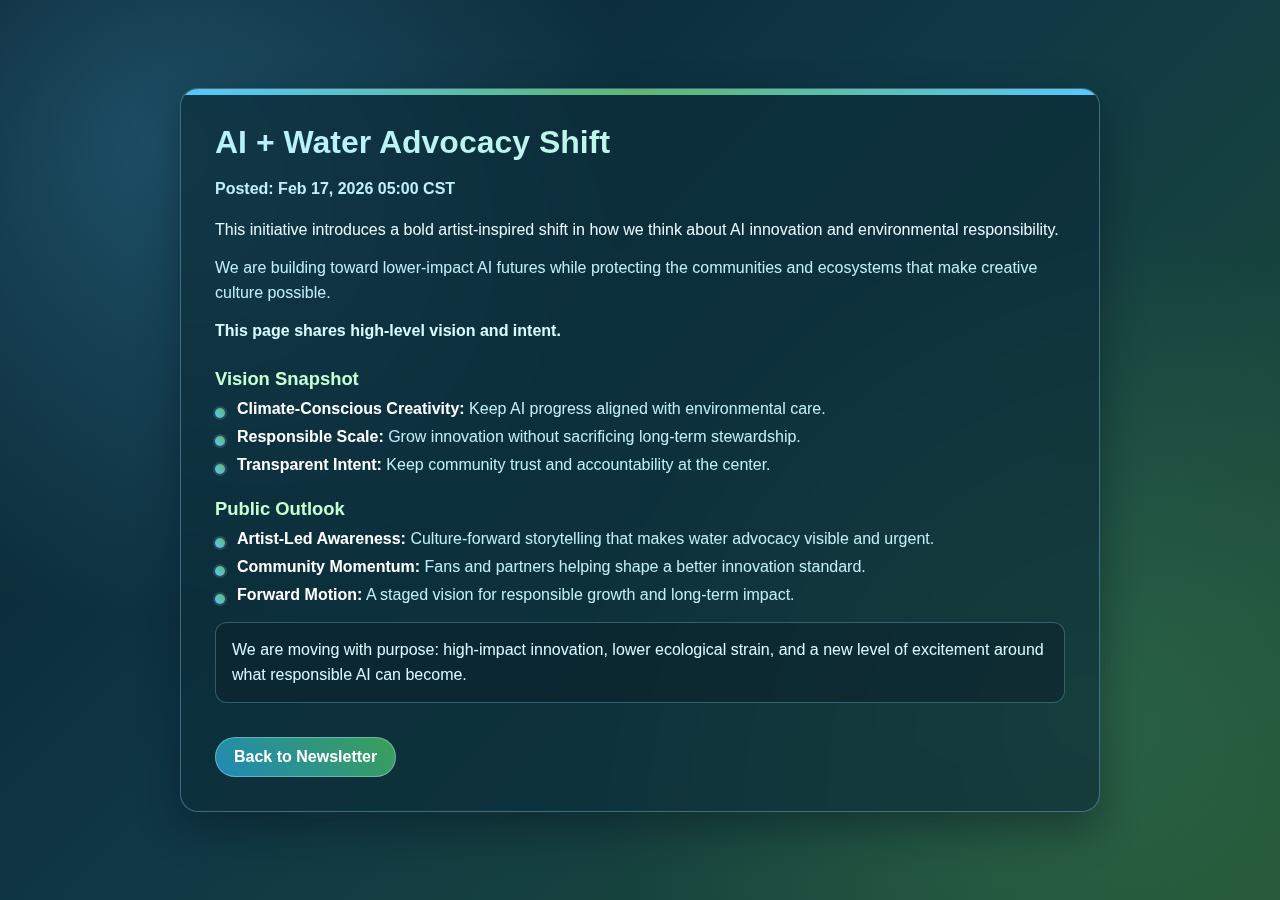
<file: ai-water-advocacy.html>
<!DOCTYPE html>
<html lang="en">
<head>
    <meta charset="UTF-8">
    <meta name="viewport" content="width=device-width, initial-scale=1.0">
    <title>AI + Water Advocacy | Tour de Buzz</title>
    <style>
        :root {
            --ink: #e8fbff;
            --muted: #c0eff7;
            --card-bg: rgba(12, 44, 56, 0.68);
            --card-border: rgba(146, 224, 255, 0.35);
            --water: #57c7ff;
            --earth: #5fb76e;
            --deep: #0d2c3b;
        }

        * {
            box-sizing: border-box;
        }

        body {
            margin: 0;
            font-family: Arial, Helvetica, sans-serif;
            color: var(--ink);
            min-height: 100vh;
            background:
                radial-gradient(circle at 12% 16%, rgba(87, 199, 255, 0.25), transparent 35%),
                radial-gradient(circle at 84% 78%, rgba(95, 183, 110, 0.23), transparent 38%),
                linear-gradient(135deg, #081f2a 0%, #0f3746 45%, #205034 100%);
            display: flex;
            align-items: center;
            justify-content: center;
            padding: 24px;
        }

        .card {
            width: 100%;
            max-width: 920px;
            border-radius: 18px;
            border: 1px solid var(--card-border);
            background: var(--card-bg);
            backdrop-filter: blur(10px);
            -webkit-backdrop-filter: blur(10px);
            box-shadow: 0 16px 40px rgba(6, 20, 30, 0.45);
            padding: 34px;
            position: relative;
            overflow: hidden;
        }

        .card::before {
            content: "";
            position: absolute;
            top: 0;
            left: 0;
            height: 6px;
            width: 100%;
            background: linear-gradient(90deg, var(--water), var(--earth), var(--water));
        }

        h1 {
            margin: 0 0 14px;
            font-size: 2rem;
            line-height: 1.2;
            background: linear-gradient(45deg, #b7f0ff, #c8ffd2);
            -webkit-background-clip: text;
            background-clip: text;
            color: transparent;
        }

        .date {
            margin: 0 0 16px;
            color: var(--muted);
            font-weight: 700;
        }

        p {
            margin: 0 0 12px;
            line-height: 1.6;
        }

        .note {
            color: var(--muted);
        }

        .preview-note {
            color: #d9fbff;
            font-weight: 700;
        }

        h2 {
            margin: 24px 0 10px;
            color: #c8ffd2;
            font-size: 1.15rem;
        }

        ul {
            margin: 0;
            padding-left: 0;
            list-style: none;
            display: grid;
            gap: 10px;
        }

        li {
            position: relative;
            padding-left: 22px;
            color: var(--muted);
        }

        li::before {
            content: "";
            position: absolute;
            left: 0;
            top: 8px;
            width: 10px;
            height: 10px;
            border-radius: 50%;
            background: linear-gradient(45deg, var(--water), var(--earth));
            box-shadow: 0 0 0 2px rgba(184, 244, 255, 0.15);
        }

        strong {
            color: #ffffff;
        }

        .callout {
            margin-top: 18px;
            border-radius: 12px;
            border: 1px solid rgba(146, 224, 255, 0.3);
            background: rgba(10, 33, 43, 0.6);
            padding: 14px 16px;
            color: #d9fbff;
        }

        .back-link {
            display: inline-block;
            margin-top: 22px;
            text-decoration: none;
            color: #ffffff;
            font-weight: 700;
            border-radius: 999px;
            border: 1px solid rgba(215, 244, 255, 0.35);
            padding: 10px 18px;
            background: linear-gradient(45deg, #1f8ab8, #3b9f57);
            transition: transform 0.2s ease, box-shadow 0.2s ease;
        }

        .back-link:hover {
            transform: translateY(-2px);
            box-shadow: 0 10px 22px rgba(6, 28, 38, 0.4);
        }
    </style>
</head>
<body>
    <main class="card">
        <h1>AI + Water Advocacy Shift</h1>
        <p class="date">Posted: Feb 17, 2026 05:00 CST</p>
        <p>
            This initiative introduces a bold artist-inspired shift in how we think
            about AI innovation and environmental responsibility.
        </p>
        <p class="note">
            We are building toward lower-impact AI futures while protecting the communities
            and ecosystems that make creative culture possible.
        </p>
        <p class="preview-note">
            This page shares high-level vision and intent.
        </p>

        <h2>Vision Snapshot</h2>
        <ul>
            <li><strong>Climate-Conscious Creativity:</strong> Keep AI progress aligned with environmental care.</li>
            <li><strong>Responsible Scale:</strong> Grow innovation without sacrificing long-term stewardship.</li>
            <li><strong>Transparent Intent:</strong> Keep community trust and accountability at the center.</li>
        </ul>

        <h2>Public Outlook</h2>
        <ul>
            <li><strong>Artist-Led Awareness:</strong> Culture-forward storytelling that makes water advocacy visible and urgent.</li>
            <li><strong>Community Momentum:</strong> Fans and partners helping shape a better innovation standard.</li>
            <li><strong>Forward Motion:</strong> A staged vision for responsible growth and long-term impact.</li>
        </ul>

        <p class="callout">
            We are moving with purpose: high-impact innovation, lower ecological strain,
            and a new level of excitement around what responsible AI can become.
        </p>

        <a class="back-link" href="index.html">Back to Newsletter</a>
    </main>
</body>
</html>
</file>
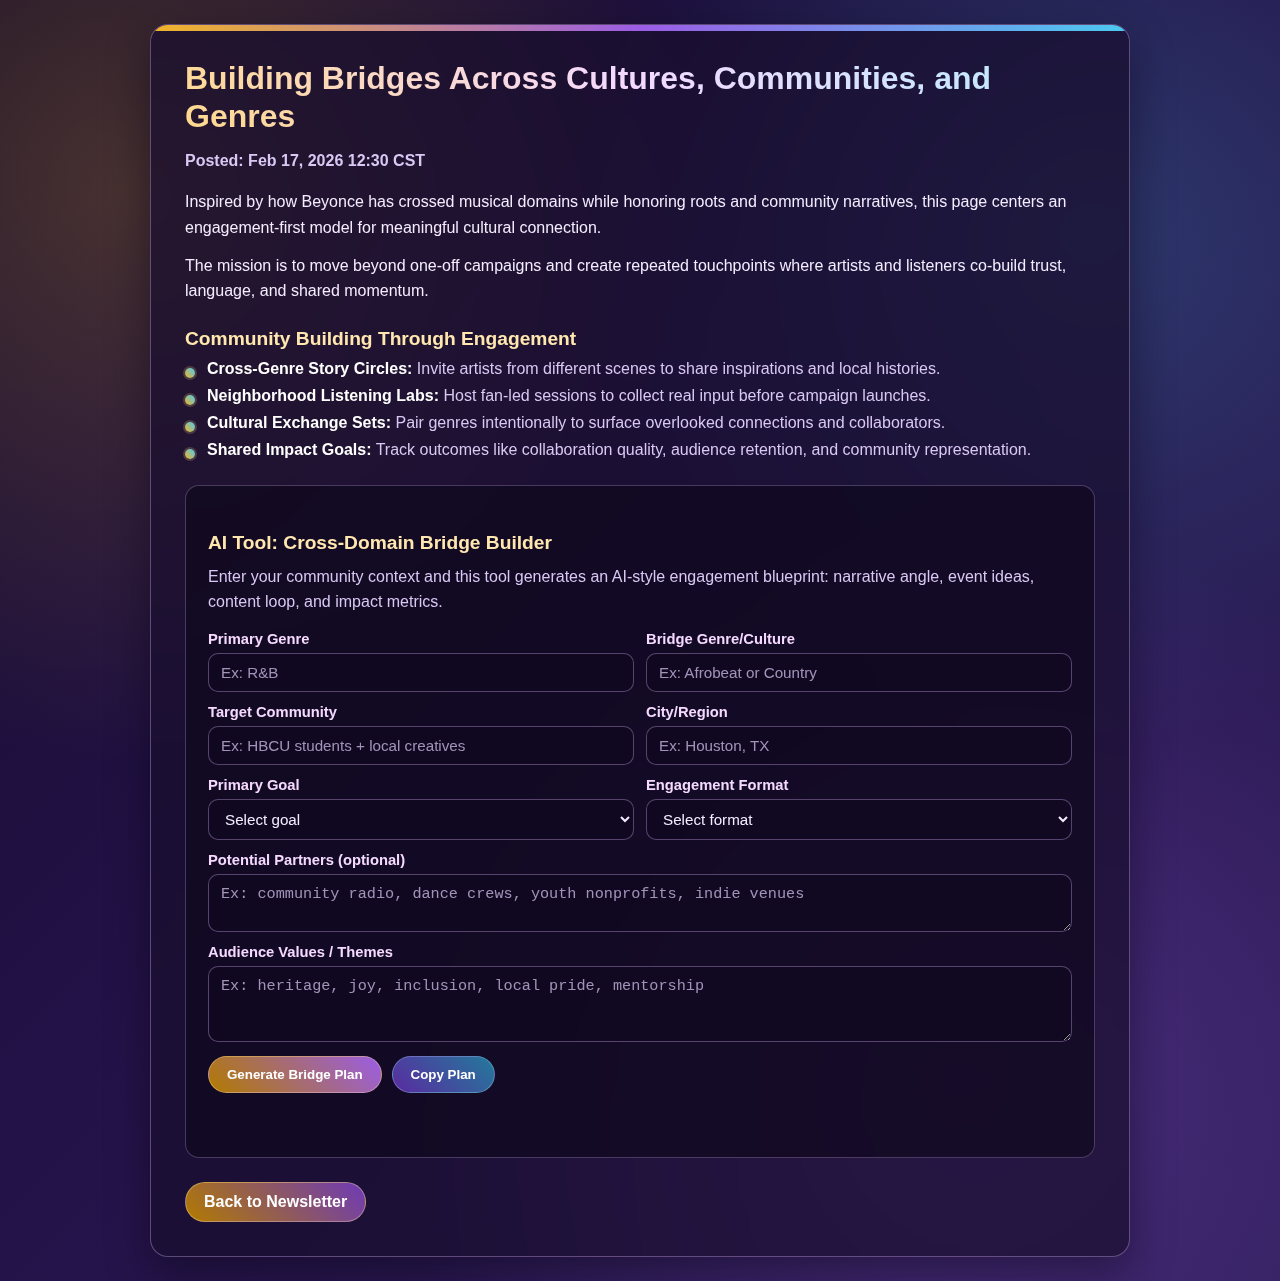
<file: bridging-cultures.html>
<!DOCTYPE html>
<html lang="en">
<head>
    <meta charset="UTF-8">
    <meta name="viewport" content="width=device-width, initial-scale=1.0">
    <title>Building Bridges | Tour de Buzz</title>
    <style>
        :root {
            --text: #f4ecff;
            --muted: #d9c8f3;
            --card-bg: rgba(25, 14, 46, 0.72);
            --card-border: rgba(220, 183, 255, 0.35);
            --accent: #f0b429;
            --accent-2: #9b5de5;
            --accent-3: #4cc9f0;
            --input-bg: rgba(16, 9, 31, 0.65);
        }

        * {
            box-sizing: border-box;
        }

        body {
            margin: 0;
            font-family: Arial, Helvetica, sans-serif;
            color: var(--text);
            min-height: 100vh;
            background:
                radial-gradient(circle at 10% 15%, rgba(240, 180, 41, 0.22), transparent 36%),
                radial-gradient(circle at 85% 18%, rgba(76, 201, 240, 0.2), transparent 34%),
                radial-gradient(circle at 75% 84%, rgba(155, 93, 229, 0.28), transparent 40%),
                linear-gradient(135deg, #140a2b 0%, #231248 45%, #2f1e5a 100%);
            display: flex;
            align-items: center;
            justify-content: center;
            padding: 24px;
        }

        .card {
            width: 100%;
            max-width: 980px;
            background: var(--card-bg);
            border: 1px solid var(--card-border);
            border-radius: 18px;
            backdrop-filter: blur(10px);
            -webkit-backdrop-filter: blur(10px);
            box-shadow: 0 16px 44px rgba(8, 5, 17, 0.45);
            padding: 34px;
            position: relative;
            overflow: hidden;
        }

        .card::before {
            content: "";
            position: absolute;
            top: 0;
            left: 0;
            width: 100%;
            height: 6px;
            background: linear-gradient(90deg, var(--accent), var(--accent-2), var(--accent-3));
        }

        h1 {
            margin: 0 0 12px;
            font-size: 2rem;
            line-height: 1.2;
            background: linear-gradient(45deg, #ffd98b, #f5d9ff, #b7ecff);
            -webkit-background-clip: text;
            background-clip: text;
            color: transparent;
        }

        .date {
            margin: 0 0 16px;
            color: var(--muted);
            font-weight: 700;
        }

        p {
            margin: 0 0 12px;
            line-height: 1.6;
        }

        h2 {
            margin: 24px 0 10px;
            color: #ffe7af;
            font-size: 1.2rem;
        }

        .insight-list {
            margin: 0;
            padding-left: 0;
            list-style: none;
            display: grid;
            gap: 9px;
        }

        .insight-list li {
            position: relative;
            padding-left: 22px;
            color: var(--muted);
        }

        .insight-list li::before {
            content: "";
            position: absolute;
            left: 0;
            top: 8px;
            width: 10px;
            height: 10px;
            border-radius: 50%;
            background: linear-gradient(45deg, var(--accent), var(--accent-3));
            box-shadow: 0 0 0 2px rgba(255, 217, 139, 0.2);
        }

        strong {
            color: #ffffff;
        }

        .tool-card {
            margin-top: 26px;
            border-radius: 14px;
            border: 1px solid rgba(220, 183, 255, 0.28);
            background: rgba(14, 8, 27, 0.66);
            padding: 22px;
        }

        .tool-note {
            color: var(--muted);
            margin-bottom: 16px;
        }

        .form-grid {
            display: grid;
            grid-template-columns: repeat(2, minmax(0, 1fr));
            gap: 12px;
        }

        .field {
            display: flex;
            flex-direction: column;
            gap: 6px;
        }

        .field.full {
            grid-column: 1 / -1;
        }

        .label {
            font-size: 0.92rem;
            font-weight: 700;
            color: #f5d9ff;
        }

        .control {
            width: 100%;
            border-radius: 10px;
            border: 1px solid rgba(220, 183, 255, 0.35);
            background: var(--input-bg);
            color: var(--text);
            padding: 10px 12px;
            font-size: 0.95rem;
        }

        .control::placeholder {
            color: rgba(217, 200, 243, 0.72);
        }

        .control:focus {
            outline: 2px solid rgba(240, 180, 41, 0.45);
            outline-offset: 1px;
            border-color: rgba(255, 217, 139, 0.78);
        }

        .button-row {
            margin-top: 14px;
            display: flex;
            gap: 10px;
            flex-wrap: wrap;
        }

        .btn {
            border: 1px solid rgba(255, 225, 164, 0.38);
            border-radius: 999px;
            padding: 10px 18px;
            font-weight: 700;
            color: #ffffff;
            background: linear-gradient(45deg, #b27a00, #9b5de5);
            cursor: pointer;
            transition: transform 0.2s ease, box-shadow 0.2s ease;
        }

        .btn.secondary {
            background: linear-gradient(45deg, #5a2ba0, #23799b);
            border-color: rgba(183, 236, 255, 0.3);
        }

        .btn:hover {
            transform: translateY(-2px);
            box-shadow: 0 10px 22px rgba(9, 6, 18, 0.45);
        }

        .status {
            margin-top: 10px;
            min-height: 20px;
            color: #ffe7af;
            font-size: 0.92rem;
        }

        .plan {
            margin-top: 18px;
            border-radius: 12px;
            border: 1px solid rgba(220, 183, 255, 0.25);
            background: rgba(8, 5, 16, 0.66);
            padding: 16px;
        }

        .plan h3 {
            margin: 0 0 10px;
            color: #ffffff;
            font-size: 1.05rem;
        }

        .plan h4 {
            margin: 14px 0 8px;
            color: #ffe7af;
            font-size: 0.96rem;
        }

        .plan p {
            margin: 0 0 10px;
            color: var(--muted);
        }

        .plan ul {
            margin: 0;
            padding-left: 18px;
            color: var(--muted);
        }

        .plan li {
            margin-bottom: 6px;
        }

        .back-link {
            display: inline-block;
            margin-top: 24px;
            text-decoration: none;
            color: #ffffff;
            font-weight: 700;
            border-radius: 999px;
            border: 1px solid rgba(255, 225, 164, 0.38);
            padding: 10px 18px;
            background: linear-gradient(45deg, #b27a00, #6e3ab7);
            transition: transform 0.2s ease, box-shadow 0.2s ease;
        }

        .back-link:hover {
            transform: translateY(-2px);
            box-shadow: 0 10px 22px rgba(9, 6, 18, 0.45);
        }

        @media (max-width: 760px) {
            .form-grid {
                grid-template-columns: 1fr;
            }
        }
    </style>
</head>
<body>
    <main class="card">
        <h1>Building Bridges Across Cultures, Communities, and Genres</h1>
        <p class="date">Posted: Feb 17, 2026 12:30 CST</p>
        <p>
            Inspired by how Beyonce has crossed musical domains while honoring roots and
            community narratives, this page centers an engagement-first model for
            meaningful cultural connection.
        </p>
        <p>
            The mission is to move beyond one-off campaigns and create repeated touchpoints
            where artists and listeners co-build trust, language, and shared momentum.
        </p>

        <h2>Community Building Through Engagement</h2>
        <ul class="insight-list">
            <li><strong>Cross-Genre Story Circles:</strong> Invite artists from different scenes to share inspirations and local histories.</li>
            <li><strong>Neighborhood Listening Labs:</strong> Host fan-led sessions to collect real input before campaign launches.</li>
            <li><strong>Cultural Exchange Sets:</strong> Pair genres intentionally to surface overlooked connections and collaborators.</li>
            <li><strong>Shared Impact Goals:</strong> Track outcomes like collaboration quality, audience retention, and community representation.</li>
        </ul>

        <section class="tool-card" aria-labelledby="bridgeToolHeading">
            <h2 id="bridgeToolHeading">AI Tool: Cross-Domain Bridge Builder</h2>
            <p class="tool-note">
                Enter your community context and this tool generates an AI-style engagement blueprint:
                narrative angle, event ideas, content loop, and impact metrics.
            </p>
            <form id="bridgeForm">
                <div class="form-grid">
                    <div class="field">
                        <label class="label" for="primaryGenre">Primary Genre</label>
                        <input class="control" id="primaryGenre" type="text" required placeholder="Ex: R&amp;B">
                    </div>
                    <div class="field">
                        <label class="label" for="secondaryGenre">Bridge Genre/Culture</label>
                        <input class="control" id="secondaryGenre" type="text" required placeholder="Ex: Afrobeat or Country">
                    </div>
                    <div class="field">
                        <label class="label" for="targetCommunity">Target Community</label>
                        <input class="control" id="targetCommunity" type="text" required placeholder="Ex: HBCU students + local creatives">
                    </div>
                    <div class="field">
                        <label class="label" for="cityRegion">City/Region</label>
                        <input class="control" id="cityRegion" type="text" required placeholder="Ex: Houston, TX">
                    </div>
                    <div class="field">
                        <label class="label" for="goalType">Primary Goal</label>
                        <select class="control" id="goalType" required>
                            <option value="">Select goal</option>
                            <option value="grow attendance">Grow live attendance</option>
                            <option value="increase collaboration">Increase artist collaborations</option>
                            <option value="expand discovery">Expand cross-genre discovery</option>
                            <option value="deepen trust">Deepen community trust</option>
                        </select>
                    </div>
                    <div class="field">
                        <label class="label" for="engagementType">Engagement Format</label>
                        <select class="control" id="engagementType" required>
                            <option value="">Select format</option>
                            <option value="live">Live experiences</option>
                            <option value="digital">Digital storytelling</option>
                            <option value="workshop">Community workshops</option>
                            <option value="hybrid">Hybrid rollout</option>
                        </select>
                    </div>
                    <div class="field full">
                        <label class="label" for="collaborators">Potential Partners (optional)</label>
                        <textarea class="control" id="collaborators" rows="2" placeholder="Ex: community radio, dance crews, youth nonprofits, indie venues"></textarea>
                    </div>
                    <div class="field full">
                        <label class="label" for="values">Audience Values / Themes</label>
                        <textarea class="control" id="values" rows="3" required placeholder="Ex: heritage, joy, inclusion, local pride, mentorship"></textarea>
                    </div>
                </div>
                <div class="button-row">
                    <button class="btn" type="submit">Generate Bridge Plan</button>
                    <button class="btn secondary" id="copyPlanBtn" type="button">Copy Plan</button>
                </div>
            </form>
            <p id="toolStatus" class="status" aria-live="polite"></p>
            <div id="planOutput" class="plan" hidden></div>
        </section>

        <a class="back-link" href="index.html">Back to Newsletter</a>
    </main>

    <script>
        (function () {
            const form = document.getElementById("bridgeForm");
            const output = document.getElementById("planOutput");
            const status = document.getElementById("toolStatus");
            const copyBtn = document.getElementById("copyPlanBtn");

            if (!form || !output || !status || !copyBtn) {
                return;
            }

            function escapeHtml(text) {
                return text
                    .replace(/&/g, "&amp;")
                    .replace(/</g, "&lt;")
                    .replace(/>/g, "&gt;")
                    .replace(/"/g, "&quot;")
                    .replace(/'/g, "&#039;");
            }

            function hashString(value) {
                let hash = 0;
                for (let i = 0; i < value.length; i += 1) {
                    hash = (hash << 5) - hash + value.charCodeAt(i);
                    hash |= 0;
                }
                return Math.abs(hash);
            }

            function pick(list, seed, offset) {
                return list[(seed + offset) % list.length];
            }

            function listHtml(items) {
                return "<ul>" + items.map((item) => "<li>" + escapeHtml(item) + "</li>").join("") + "</ul>";
            }

            function buildPlan(data) {
                const seed = hashString(
                    [
                        data.primaryGenre,
                        data.secondaryGenre,
                        data.targetCommunity,
                        data.cityRegion,
                        data.goalType,
                        data.engagementType,
                        data.values
                    ].join("|")
                );

                const narrativeOptions = [
                    "Lead with shared roots and show how both genres tell parallel community stories.",
                    "Open with local voices first, then expand into cross-genre collaboration moments.",
                    "Position the campaign as a cultural exchange where fans are co-creators, not just spectators.",
                    "Anchor the rollout in place-based storytelling and let each genre spotlight the other."
                ];

                const formatOptions = {
                    live: "a rotating live showcase series",
                    digital: "a social-first storytelling series",
                    workshop: "a workshop and mentorship circuit",
                    hybrid: "a hybrid live + digital activation"
                };

                const eventIdeas = [
                    "Host a " + data.primaryGenre + " x " + data.secondaryGenre + " listening forum in " + data.cityRegion + " with moderated fan discussion.",
                    "Launch a community open-mic where " + data.targetCommunity + " remix classic tracks across both styles.",
                    "Run a mini-residency pairing one " + data.primaryGenre + " artist and one " + data.secondaryGenre + " artist for a public co-creation set.",
                    "Create a neighborhood pop-up where local food, dance, and visual art interpret the bridge between both genres."
                ];

                const contentLoop = [
                    "Week 1: origin stories from artists and elders tied to " + data.values + ".",
                    "Week 2: fan prompts asking how " + data.primaryGenre + " and " + data.secondaryGenre + " meet in everyday life.",
                    "Week 3: behind-the-scenes clips from " + formatOptions[data.engagementType] + ".",
                    "Week 4: community recap + call for the next cross-domain collaboration."
                ];

                const metrics = [
                    "Return participation rate from " + data.targetCommunity + ".",
                    "Cross-genre save/share ratio on campaign content.",
                    "New artist-to-artist collaboration requests generated.",
                    "Community sentiment tags tied to trust, inclusion, and cultural respect."
                ];

                const partnerLine = data.collaborators
                    ? "Suggested partner stack: " + data.collaborators + "."
                    : "Suggested partner stack: local radio, youth programs, dance collectives, and independent venues.";

                const planTitle = "Bridge Blueprint: " + data.primaryGenre + " + " + data.secondaryGenre;
                const narrative = pick(narrativeOptions, seed, 1) + " Primary objective: " + data.goalType + ".";

                return {
                    title: planTitle,
                    narrative: narrative,
                    format: "Recommended format: " + formatOptions[data.engagementType] + ".",
                    eventIdeas: [pick(eventIdeas, seed, 2), pick(eventIdeas, seed, 0), pick(eventIdeas, seed, 3)],
                    contentLoop: contentLoop,
                    metrics: metrics,
                    partnerLine: partnerLine
                };
            }

            function renderPlan(plan) {
                output.innerHTML =
                    "<h3>" + escapeHtml(plan.title) + "</h3>" +
                    "<p>" + escapeHtml(plan.narrative) + "</p>" +
                    "<p>" + escapeHtml(plan.format) + "</p>" +
                    "<h4>Engagement Activations</h4>" +
                    listHtml(plan.eventIdeas) +
                    "<h4>4-Week Community Content Loop</h4>" +
                    listHtml(plan.contentLoop) +
                    "<h4>Impact Metrics</h4>" +
                    listHtml(plan.metrics) +
                    "<p><strong>" + escapeHtml(plan.partnerLine) + "</strong></p>";

                output.hidden = false;
            }

            form.addEventListener("submit", function (event) {
                event.preventDefault();

                const data = {
                    primaryGenre: document.getElementById("primaryGenre").value.trim(),
                    secondaryGenre: document.getElementById("secondaryGenre").value.trim(),
                    targetCommunity: document.getElementById("targetCommunity").value.trim(),
                    cityRegion: document.getElementById("cityRegion").value.trim(),
                    goalType: document.getElementById("goalType").value.trim(),
                    engagementType: document.getElementById("engagementType").value.trim(),
                    collaborators: document.getElementById("collaborators").value.trim(),
                    values: document.getElementById("values").value.trim()
                };

                if (!data.primaryGenre || !data.secondaryGenre || !data.targetCommunity || !data.cityRegion || !data.goalType || !data.engagementType || !data.values) {
                    status.textContent = "Please complete all required fields to generate your plan.";
                    return;
                }

                const plan = buildPlan(data);
                renderPlan(plan);
                status.textContent = "Bridge plan generated. You can copy and share it with your team.";
            });

            copyBtn.addEventListener("click", function () {
                if (output.hidden) {
                    status.textContent = "Generate a plan first, then copy it.";
                    return;
                }

                const text = output.innerText.trim();
                if (!text) {
                    status.textContent = "No plan text found to copy yet.";
                    return;
                }

                if (navigator.clipboard && navigator.clipboard.writeText) {
                    navigator.clipboard.writeText(text).then(function () {
                        status.textContent = "Plan copied to clipboard.";
                    }).catch(function () {
                        status.textContent = "Copy failed. Please copy manually.";
                    });
                    return;
                }

                status.textContent = "Clipboard copy is not supported in this browser.";
            });
        })();
    </script>
</body>
</html>
</file>
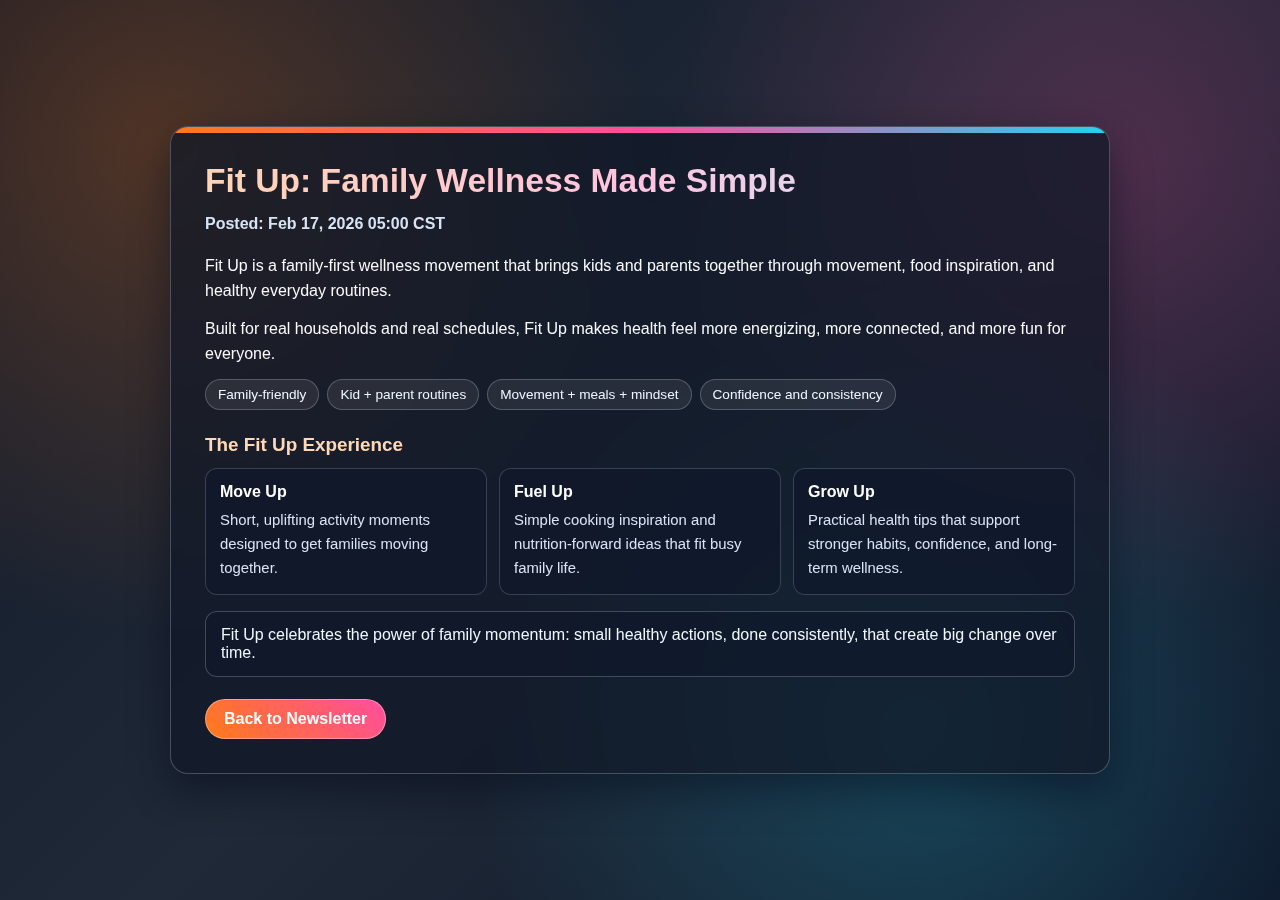
<file: fit-up.html>
<!DOCTYPE html>
<html lang="en">
<head>
    <meta charset="UTF-8">
    <meta name="viewport" content="width=device-width, initial-scale=1.0">
    <title>Fit Up | Family Wellness</title>
    <style>
        :root {
            --ink: #f8fafc;
            --muted: #d8e3f4;
            --accent-orange: #ff7a18;
            --accent-pink: #ff4d9d;
            --accent-teal: #22d3ee;
            --card-bg: rgba(17, 24, 39, 0.72);
            --card-border: rgba(216, 227, 244, 0.26);
            --pill-bg: rgba(255, 255, 255, 0.08);
        }

        * {
            box-sizing: border-box;
        }

        body {
            margin: 0;
            min-height: 100vh;
            font-family: Arial, Helvetica, sans-serif;
            color: var(--ink);
            background:
                radial-gradient(circle at 12% 16%, rgba(255, 122, 24, 0.25), transparent 36%),
                radial-gradient(circle at 88% 18%, rgba(255, 77, 157, 0.22), transparent 34%),
                radial-gradient(circle at 72% 82%, rgba(34, 211, 238, 0.22), transparent 38%),
                linear-gradient(135deg, #111827 0%, #1f2937 48%, #0f172a 100%);
            display: flex;
            align-items: center;
            justify-content: center;
            padding: 24px;
        }

        .card {
            width: 100%;
            max-width: 940px;
            border-radius: 18px;
            border: 1px solid var(--card-border);
            background: var(--card-bg);
            backdrop-filter: blur(10px);
            -webkit-backdrop-filter: blur(10px);
            box-shadow: 0 16px 40px rgba(2, 6, 23, 0.45);
            padding: 34px;
            position: relative;
            overflow: hidden;
        }

        .card::before {
            content: "";
            position: absolute;
            top: 0;
            left: 0;
            width: 100%;
            height: 6px;
            background: linear-gradient(90deg, var(--accent-orange), var(--accent-pink), var(--accent-teal));
        }

        h1 {
            margin: 0 0 10px;
            font-size: 2.1rem;
            line-height: 1.2;
            background: linear-gradient(45deg, #ffd5b2, #ffc3e0, #b6f7ff);
            -webkit-background-clip: text;
            background-clip: text;
            color: transparent;
        }

        .date {
            margin: 0 0 16px;
            color: var(--muted);
            font-weight: 700;
        }

        p {
            margin: 0 0 12px;
            line-height: 1.6;
        }

        h2 {
            margin: 24px 0 10px;
            color: #ffd8b5;
            font-size: 1.18rem;
        }

        .pill-row {
            display: flex;
            flex-wrap: wrap;
            gap: 8px;
            margin: 10px 0 6px;
        }

        .pill {
            background: var(--pill-bg);
            border: 1px solid rgba(216, 227, 244, 0.25);
            border-radius: 999px;
            padding: 7px 12px;
            font-size: 0.85rem;
            color: #eef6ff;
        }

        .pillar-grid {
            display: grid;
            grid-template-columns: repeat(3, minmax(0, 1fr));
            gap: 12px;
            margin-top: 12px;
        }

        .pillar {
            border-radius: 12px;
            border: 1px solid rgba(216, 227, 244, 0.2);
            background: rgba(15, 23, 42, 0.62);
            padding: 14px 14px;
        }

        .pillar h3 {
            margin: 0 0 8px;
            font-size: 1rem;
            color: #ffffff;
        }

        .pillar p {
            margin: 0;
            color: var(--muted);
            font-size: 0.93rem;
        }

        .highlight {
            margin-top: 16px;
            border-radius: 12px;
            border: 1px solid rgba(216, 227, 244, 0.25);
            background: rgba(15, 23, 42, 0.62);
            padding: 14px 15px;
            color: #eff7ff;
        }

        .back-link {
            display: inline-block;
            margin-top: 22px;
            text-decoration: none;
            color: #ffffff;
            font-weight: 700;
            border-radius: 999px;
            border: 1px solid rgba(255, 255, 255, 0.35);
            padding: 10px 18px;
            background: linear-gradient(45deg, #ff7a18, #ff4d9d);
            transition: transform 0.2s ease, box-shadow 0.2s ease;
        }

        .back-link:hover {
            transform: translateY(-2px);
            box-shadow: 0 10px 22px rgba(9, 6, 18, 0.45);
        }

        @media (max-width: 760px) {
            .pillar-grid {
                grid-template-columns: 1fr;
            }
        }
    </style>
</head>
<body>
    <main class="card">
        <h1>Fit Up: Family Wellness Made Simple</h1>
        <p class="date">Posted: Feb 17, 2026 05:00 CST</p>
        <p>
            Fit Up is a family-first wellness movement that brings kids and parents together
            through movement, food inspiration, and healthy everyday routines.
        </p>
        <p>
            Built for real households and real schedules, Fit Up makes health feel more
            energizing, more connected, and more fun for everyone.
        </p>

        <div class="pill-row">
            <span class="pill">Family-friendly</span>
            <span class="pill">Kid + parent routines</span>
            <span class="pill">Movement + meals + mindset</span>
            <span class="pill">Confidence and consistency</span>
        </div>

        <h2>The Fit Up Experience</h2>
        <div class="pillar-grid">
            <article class="pillar">
                <h3>Move Up</h3>
                <p>Short, uplifting activity moments designed to get families moving together.</p>
            </article>
            <article class="pillar">
                <h3>Fuel Up</h3>
                <p>Simple cooking inspiration and nutrition-forward ideas that fit busy family life.</p>
            </article>
            <article class="pillar">
                <h3>Grow Up</h3>
                <p>Practical health tips that support stronger habits, confidence, and long-term wellness.</p>
            </article>
        </div>

        <div class="highlight">
            Fit Up celebrates the power of family momentum: small healthy actions, done consistently,
            that create big change over time.
        </div>

        <a class="back-link" href="index.html">Back to Newsletter</a>
    </main>
</body>
</html>
</file>
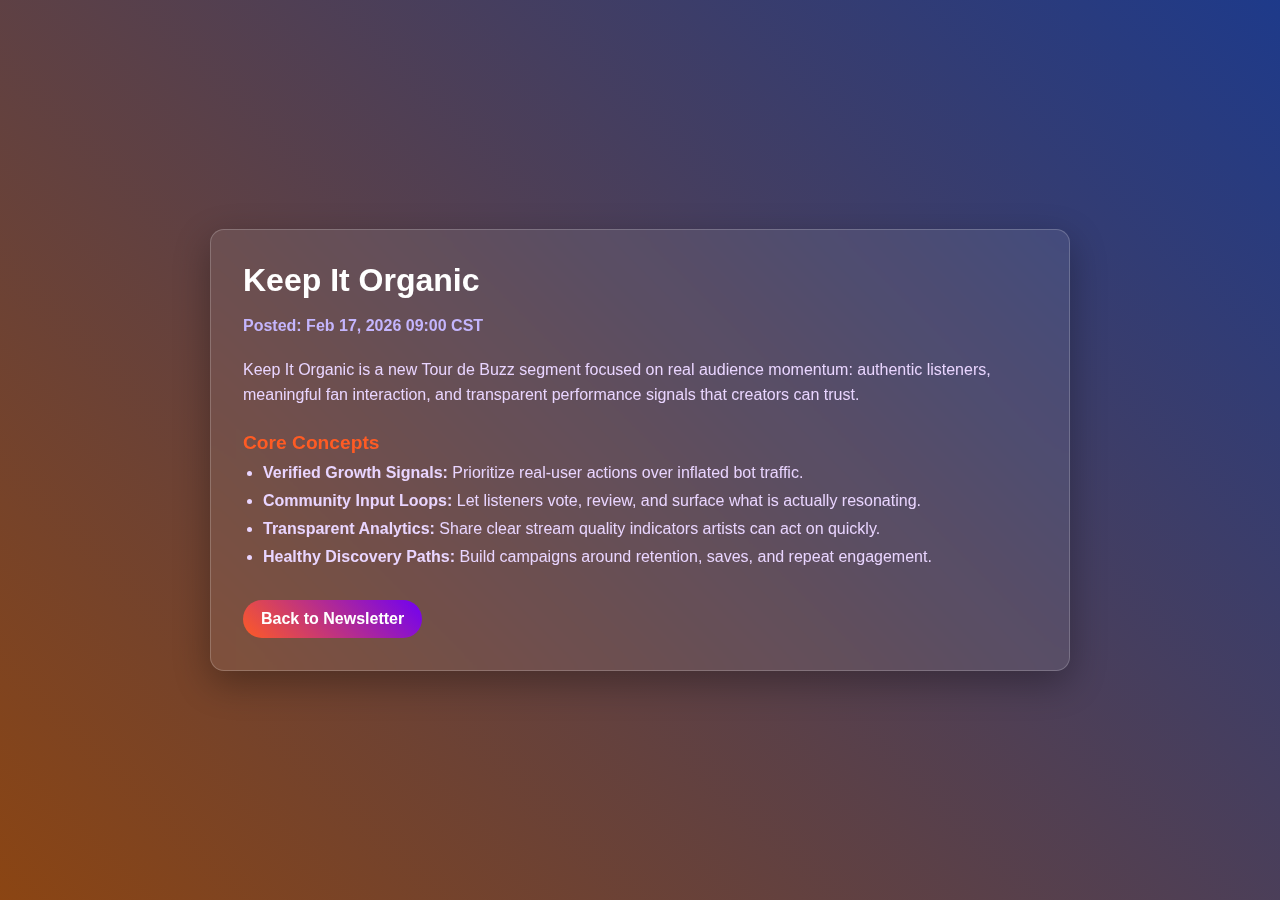
<file: keep-it-organic.html>
<!DOCTYPE html>
<html lang="en">
<head>
    <meta charset="UTF-8">
    <meta name="viewport" content="width=device-width, initial-scale=1.0">
    <title>Keep It Organic | Tour de Buzz</title>
    <style>
        :root {
            --primary-color: #FE5B24;
            --secondary-color: #7000f4;
            --text-color: #E9D5FF;
            --bg-gradient: linear-gradient(45deg, #8B4513, #1E3A8A);
            --card-bg: rgba(255, 255, 255, 0.08);
            --card-border: rgba(255, 255, 255, 0.2);
        }

        * {
            box-sizing: border-box;
        }

        body {
            margin: 0;
            font-family: Arial, Helvetica, sans-serif;
            color: var(--text-color);
            background: var(--bg-gradient);
            min-height: 100vh;
            display: flex;
            align-items: center;
            justify-content: center;
            padding: 24px;
        }

        .card {
            width: 100%;
            max-width: 860px;
            background: var(--card-bg);
            border: 1px solid var(--card-border);
            border-radius: 14px;
            padding: 32px;
            backdrop-filter: blur(10px);
            -webkit-backdrop-filter: blur(10px);
            box-shadow: 0 12px 36px rgba(0, 0, 0, 0.3);
        }

        h1 {
            margin: 0 0 14px;
            font-size: 2rem;
            color: #ffffff;
        }

        .date {
            color: #C4B5FD;
            font-weight: 700;
            margin-bottom: 18px;
        }

        p {
            margin: 0 0 14px;
            line-height: 1.6;
        }

        h2 {
            margin: 24px 0 10px;
            color: var(--primary-color);
            font-size: 1.2rem;
        }

        ul {
            margin: 0;
            padding-left: 20px;
        }

        li {
            margin-bottom: 10px;
        }

        .back-link {
            display: inline-block;
            margin-top: 24px;
            color: #ffffff;
            text-decoration: none;
            background: linear-gradient(45deg, var(--primary-color), var(--secondary-color));
            border-radius: 999px;
            padding: 10px 18px;
            font-weight: 700;
        }
    </style>
</head>
<body>
    <main class="card">
        <h1>Keep It Organic</h1>
        <p class="date">Posted: Feb 17, 2026 09:00 CST</p>
        <p>
            Keep It Organic is a new Tour de Buzz segment focused on real audience
            momentum: authentic listeners, meaningful fan interaction, and transparent
            performance signals that creators can trust.
        </p>
        <h2>Core Concepts</h2>
        <ul>
            <li><strong>Verified Growth Signals:</strong> Prioritize real-user actions over inflated bot traffic.</li>
            <li><strong>Community Input Loops:</strong> Let listeners vote, review, and surface what is actually resonating.</li>
            <li><strong>Transparent Analytics:</strong> Share clear stream quality indicators artists can act on quickly.</li>
            <li><strong>Healthy Discovery Paths:</strong> Build campaigns around retention, saves, and repeat engagement.</li>
        </ul>
        <a class="back-link" href="index.html">Back to Newsletter</a>
    </main>
</body>
</html>
</file>
